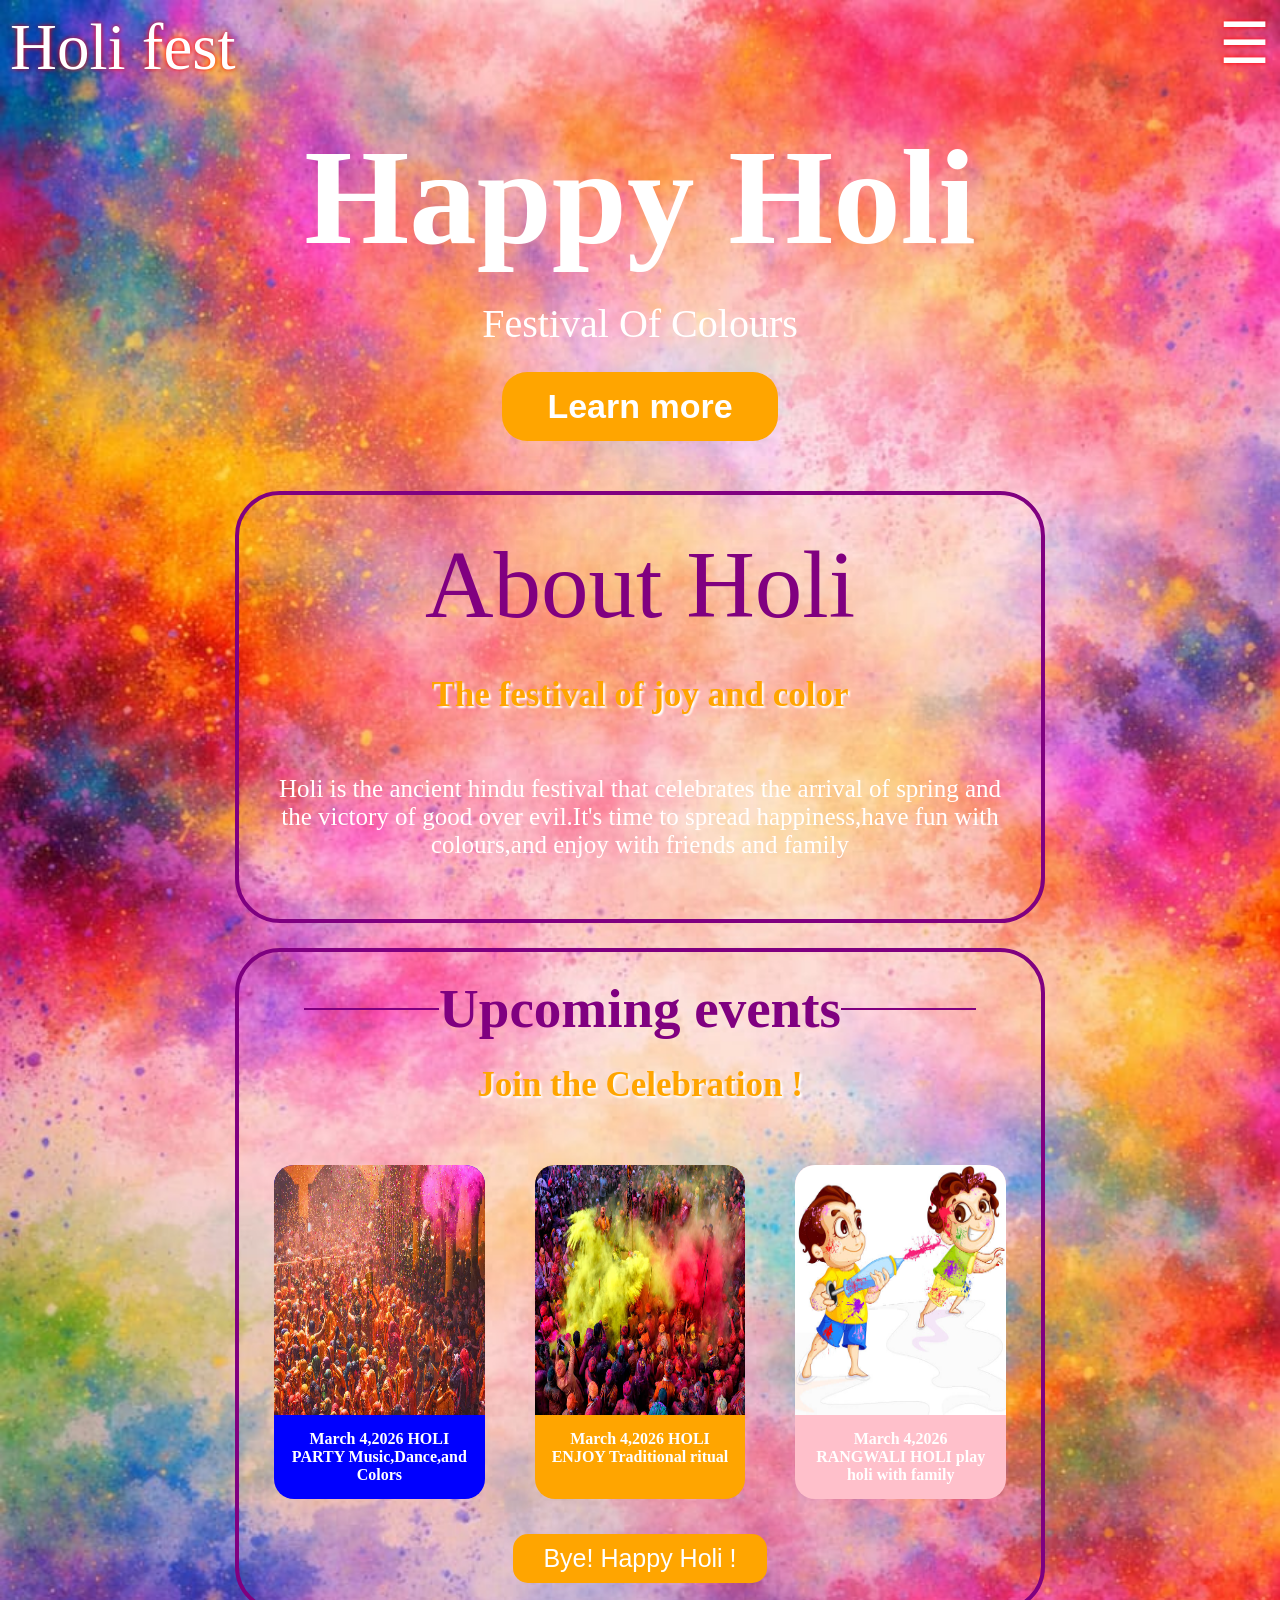
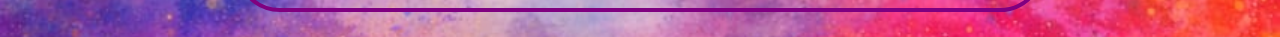
<file: index.html>
<!DOCTYPE>
<html>
  <head>
    <title>Holy.com</title>
    
<meta charset="UTF-8">
<meta name="viewport" content="width=device-width, initial-scale=1.0">
    
    <link rel="stylesheet" href="holi.css">
  </head>
  <body>
    <header>
      <nav>
          <span>Holi fest</span>
          <a href="#">&#9776</a>
      </nav>
    </header>
   <section class="hero">
      <span class="hs1">Happy Holi</span>
      <span class="hs2">Festival Of Colours</span>
      <button class="hb">Learn more</button>
    </section>
  <section class="about">
  <span class="abspan">About Holi</span>
  <span class="absp2">The festival of joy and color</span>
  <p>Holi is the ancient hindu festival that celebrates the arrival of spring and the victory of good over evil.It's time to spread happiness,have fun with colours,and enjoy with friends and family</p>
  </section>
  <section class="about">
      <article class="events">
    <hr class="ec">
    <span>Upcoming events</span>
    <hr class="ec">
  </article>
   <span class="absp2">Join the Celebration !</span>
   <div class="pc">
     <div class="p p1">
       <img src="p1.jpg">
       <div>
       <span>March 4,2026</span>
       <span>HOLI PARTY</span>
       <span>Music,Dance,and Colors</span>
       </div>
     </div>
     <div class="p p2">
      <img src="p2.jpg">
      <div>
      <span>March 4,2026</span>
      <span>HOLI ENJOY</span>
      <span>Traditional ritual</span>
     </div>
     </div>
      <div class="p p3">
      <img src="p3.jpg">
      <div>
      <span>March 4,2026</span>
      <span>RANGWALI HOLI</span>
      <span>play holi with family</span>
     </div>
     </div>
   </div>
   <button class="bye">Bye! Happy Holi !</button>
  </section>
  </body>
  </html>
</file>
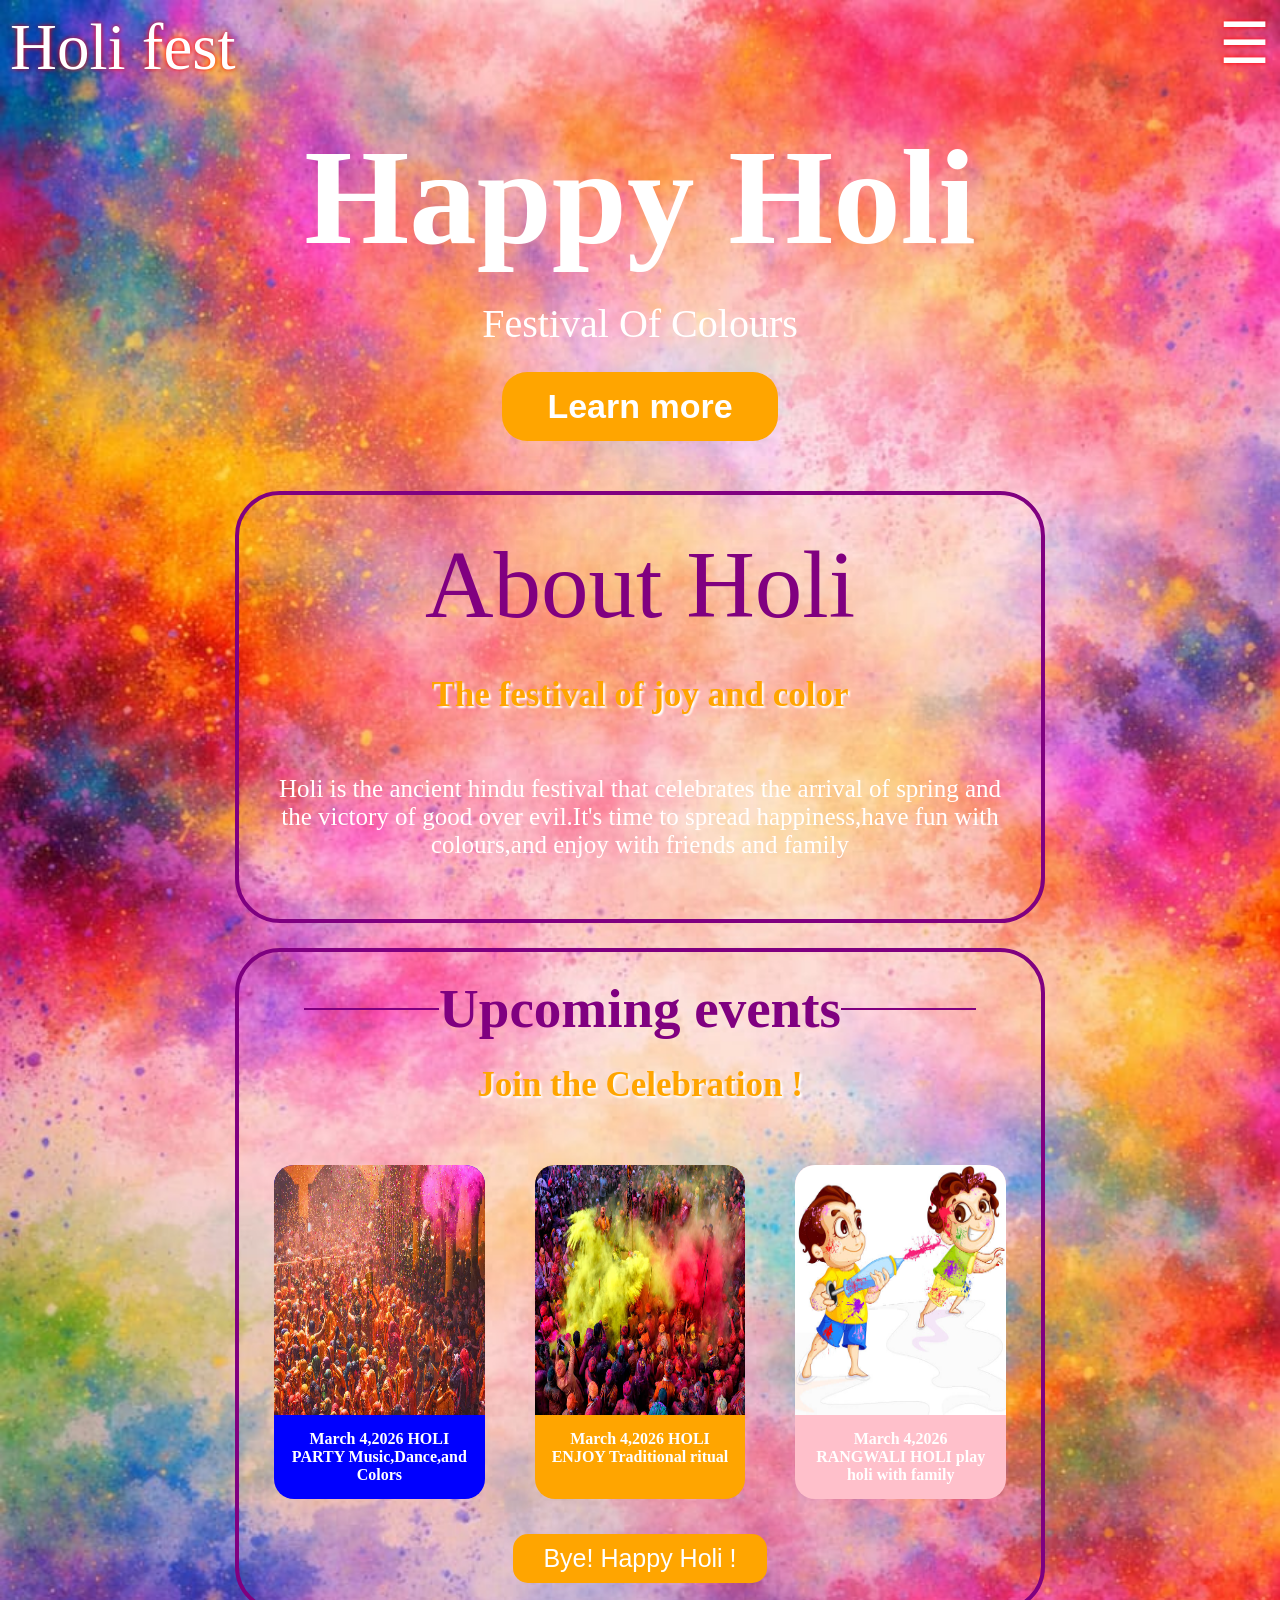
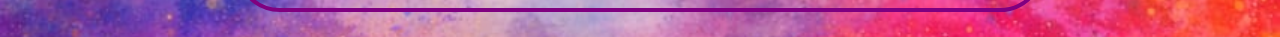
<file: holi.html>
<!DOCTYPE>
<html>
  <head>
    <title>Holy.com</title>
    <link rel="stylesheet" href="holi.css">
  </head>
  <body>
    <header>
      <nav>
          <span>Holi fest</span>
          <a href="#">&#9776</a>
      </nav>
    </header>
   <section class="hero">
      <span class="hs1">Happy Holi</span>
      <span class="hs2">Festival Of Colours</span>
      <button class="hb">Learn more</button>
    </section>
  <section class="about">
  <span class="abspan">About Holi</span>
  <span class="absp2">The festival of joy and color</span>
  <p>Holi is the ancient hindu festival that celebrates the arrival of spring and the victory of good over evil.It's time to spread happiness,have fun with colours,and enjoy with friends and family</p>
  </section>
  <section class="about">
      <article class="events">
    <hr class="ec">
    <span>Upcoming events</span>
    <hr class="ec">
  </article>
   <span class="absp2">Join the Celebration !</span>
   <div class="pc">
     <div class="p p1">
       <img src="p1.jpg">
       <div>
       <span>March 4,2026</span>
       <span>HOLI PARTY</span>
       <span>Music,Dance,and Colors</span>
       </div>
     </div>
     <div class="p p2">
      <img src="p2.jpg">
      <div>
      <span>March 4,2026</span>
      <span>HOLI ENJOY</span>
      <span>Traditional ritual</span>
     </div>
     </div>
      <div class="p p3">
      <img src="p3.jpg">
      <div>
      <span>March 4,2026</span>
      <span>RANGWALI HOLI</span>
      <span>play holi with family</span>
     </div>
     </div>
   </div>
   <button class="bye">Bye! Happy Holi !</button>
  </section>
  </body>
  </html>
</file>
<file: holi.css>
*{
  padding:0;
  margin:0;
  box-sizing:border-box;
}
body{
  background-image:url("h3.png");
  background-size:cover;
}
nav{
    text-shadow:0 0 5px red;
}
nav span{
  color:white;
  font-family:cursive;
  font-size:35px;
}
nav{
  display:flex;
  justify-content:space-between;
  padding:10px;
}
nav a{
  font-size:30px;
  text-decoration:none;
  color:white;
}
.hero{
  display:flex;
  flex-direction:column;
  align-items:center;
}
.hs1{
  padding-top:25px;
  font-size:70px;
  font-family:cursive;
  color:white;
  font-weight:bolder;
}
.hs2{
  margin-top:25px;
  font-size:20px;
  color:white;
}
.hb{
  padding:10px 30px;
  margin:15px;
  border-radius:25px;
  color:white;
  background-color:orange;
  border:none;
  font-weight:bolder;
  font-size:17px;
}
.about{
  display:flex;
  flex-direction:column;
  align-items:center;
  border:2px solid purple;
  border-radius:25px;
  margin:35px;
}
.abspan{
  margin:10px;
  color:purple;
  font-family:cursive;
  font-size:50px;
}
.absp2{
  color:orange;
  margin:15px 0;
  font-weight:bold;
  font-size:20px;
  text-shadow:2px 2px 2px grey;
}
.about p{
  color:white;
  text-align:center;
}
.ec{
  flex:1;
  margin:0;
}
.events span{
   white-space:nowrap;
   text-align:center;
}
.events hr{
  border: 1px solid purple;
}
.events{
  padding: 10px 15px;
  width:100%;
  display:flex;
  align-items:center;
  justify-content:center;
  align-content:center;
  color:purple;
  font-family:cursive;
  font-size:25px;
  font-weight:bolder;
}
.p{
    transition:all 0.5s ease-in-out 0.3s;
}
.pc{
  padding:30px;
  display:grid;
  gap:25px;
  grid-template-rows:1fr 1fr;
  text-align:center;
  color:white;
  font-weight:bold;
}
.p:hover{
  transform:scale(1.2);
}
.p div{
  padding:5px;
}
.p img{
  width:100%;
  height:175px;
  border-radius: 10px 10px 0 0px;
}
.p{
   border-radius:10px;
}
.p3{
  display:none;
}
.p1{
  background-color:blue;
}
.p2{
  background-color:orange;
}
.p3{
  background-color:pink;
}
.bye{
  color:white;
  background-color:orange;
  padding:10px 30px;
  border-radius:25px;
  border:none;
  font-size:17px;
}
.about{
  padding:25px 0;
}
@media (min-width:640px){
  .pc{
    grid-template-columns:1fr 1fr;
    grid-template-rows:1fr;
  }
    .p3{
      display:none;
    }
  
}
@media (min-width:1024px){
.p3{
  display:block;
}
.p{
  border-radius:20px;
}
.p div{
  padding:15px;
}
.p img{
  width:100%;
  height:250px;
  border-radius: 20px 20px 0 0;
}
.p{
    transition:all 0.8s ease-in-out 0.4s;
}
.pc{
  padding:35px;
  display:grid;
  gap:50px;
  grid-template-rows:1fr;
  grid-template-columns:1fr 1fr 1fr;
  text-align:center;
  color:white;
  font-weight:bold;
}
.bye{
  font-size:25px;
  border-radius:15px;
}
.p:hover{
  transform:scale(1.3);
} 
  .events {
     padding: 0 65px;
     font-size:55px;
  }
.about p{
  color:white;
  text-align:center;
  font-size:25px;
  padding:35px;
}
.absp2{
  margin:25px 0;
  font-weight:bolder;
  font-size:35px;
  text-shadow:2px 2px 2px white;
}

.hs1{
  font-size:135px;
}
.hs2{
  font-size:40px;
}
.hb{
  font-size:34px;
  padding:15px 45px;
  margin:25px;
} 
.abspan{
  font-size:95px;
}
.about{
  border:4px solid purple;
  border-radius:45px;
  margin: 25px 235px;
}
nav span{
  font-size:65px ;
}
nav a{
  font-size:57px;
}
}
</file>
